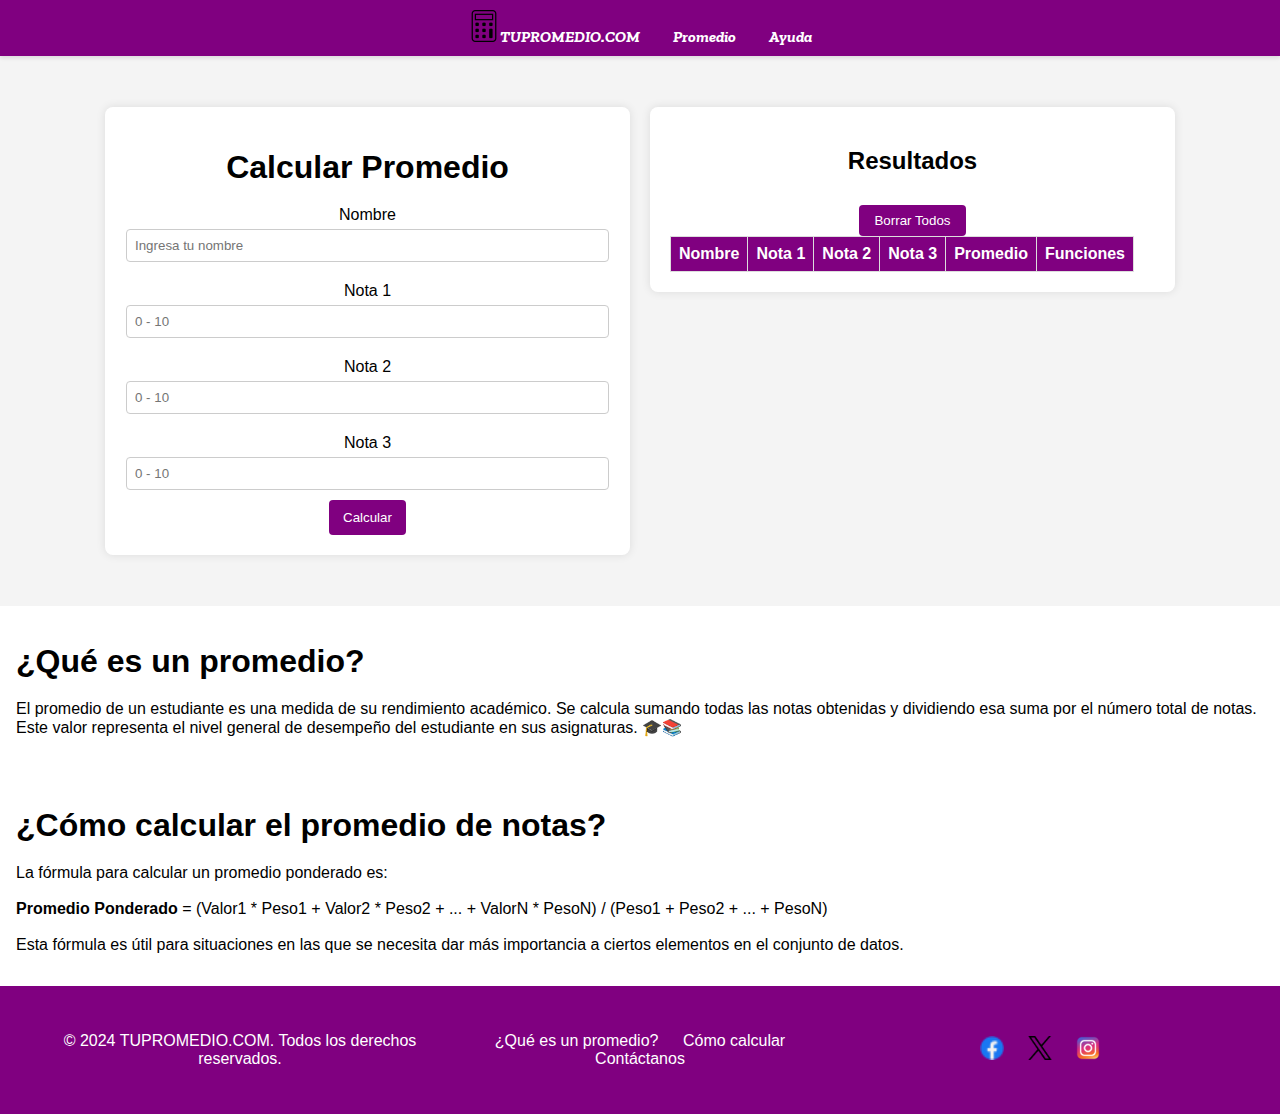
<file: index.html>
<!DOCTYPE html>
<html lang="en">

<head>
    <meta charset="UTF-8">
    <meta name="viewport" content="width=device-width, initial-scale=1.0">
    <title>TUPROMEDIO.COM</title>
    <link rel="stylesheet" href="Css/style.css">
    <link rel="preconnect" href="https://fonts.googleapis.com">
    <link rel="preconnect" href="https://fonts.gstatic.com" crossorigin>
    <link
        href="https://fonts.googleapis.com/css2?family=Zilla+Slab:ital,wght@0,300;0,400;0,500;0,600;0,700;1,300;1,400;1,500;1,600;1,700&display=swap"
        rel="stylesheet">
</head>

<body>
    <header>
        <nav>
            <div class="menu">
                <a href="index.html"><img src="img/cal.ico" alt="img">TUPROMEDIO.COM</a>
                <a href="#promedio">Promedio</a>
                <a href="#calcular">Ayuda</a>
            </div>
        </nav>
    </header>

    <div class="content-wrapper">
        <div id="contenedor">
            <h1>Calcular Promedio</h1>
            <label for="Nombre">Nombre</label>
            <input type="text" id="Nombre" placeholder="Ingresa tu nombre">
            <label for="nota1">Nota 1</label>
            <input type="number" id="nota1" placeholder="0 - 10">
            <label for="nota2">Nota 2</label>
            <input type="number" id="nota2" placeholder="0 - 10">
            <label for="nota3">Nota 3</label>
            <input type="number" id="nota3" placeholder="0 - 10">
            <button class="neu-button" onclick="guardar()">Calcular</button>
        </div>

        <!-- Tabla de resultados -->
        <div id="contenedor">
            <h2>Resultados</h2>
            <button class="neu-button" onclick="borrarEstudiantes()">Borrar Todos</button>
            <table class="result-table" id="tablaResultado">
                <thead>
                    <tr>
                        <th>Nombre</th>
                        <th>Nota 1</th>
                        <th>Nota 2</th>
                        <th>Nota 3</th>
                        <th>Promedio</th>
                        <th>Funciones</th>
                    </tr>
                </thead>
                <tbody>
                   <!-- resultados en pantalla -->
                </tbody>
            </table>
        </div>
    </div>

    <main>
        <section id="promedio">
            <h1>¿Qué es un promedio?</h1>
            <p>
                El promedio de un estudiante es una medida de su rendimiento académico. Se calcula sumando todas las
                notas obtenidas y dividiendo esa suma por el número total de notas. Este valor representa el nivel
                general de desempeño del estudiante en sus asignaturas. 🎓📚
            </p>
        </section>
        <section id="calcular">
        <h1>¿Cómo calcular el promedio de notas?</h1>
        <p>
            La fórmula para calcular un promedio ponderado es:
            <br><br>
            <strong>Promedio Ponderado</strong> =
            (Valor1 * Peso1 + Valor2 * Peso2 + ... + ValorN * PesoN) / (Peso1 + Peso2 + ... + PesoN)
            <br><br>
            Esta fórmula es útil para situaciones en las que se necesita dar más importancia a ciertos elementos
            en el conjunto de datos.
        </p>
    </section>
    </main>

    <footer>
        <div class="footer-container">
            <div class="footer-info">
                <p>&copy; 2024 TUPROMEDIO.COM. Todos los derechos reservados.</p>
            </div>
            <div class="footer-links">
                <a href="#promedio">¿Qué es un promedio?</a>
                <a href="#calcular">Cómo calcular</a>
                <a href="Contactenos.html">Contáctanos</a>
            </div>
            <div class="footer-socials">
                <a href="https://www.facebook.com" target="_blank"><img src="img/Facebook.png" alt="Facebook"></a>
                <a href="https://www.twitter.com" target="_blank"><img src="img/twitter.png" alt="Twitter"></a>
                <a href="https://www.instagram.com" target="_blank"><img src="img/instagram.png" alt="Instagram"></a>
            </div>
        </div>
    </footer>
    
    <script src="JS/app.js"></script>
</body>

</html>
</file>
<file: Css/style.css>
/* General */
body {
    font-family: Arial, sans-serif;
    background-color: #f4f4f4;
    margin: 0;
    padding: 0;
    justify-content: center;
    align-items: center;
    height: 100vh;
    background-image: url(https://img.freepik.com/premium-vector/education-school-set-with-line-style-vector-design_548646-4008.jpg);
}

/* Header */
header {
    font-family: "Zilla Slab", serif;
    font-weight: 700;
    font-style: italic;
    width: 100%;
    background-color: purple;
    color: white;
    padding: 10px 0;
    box-shadow: 0 2px 4px rgba(0, 0, 0, 0.1);
}

/* Navigation */
nav {
    display: flex; 
    justify-content: space-around;
}

nav a {
    color: white;
    text-decoration: none;
    padding: 0 15px;
    transition: color 0.3s ease;
}

nav a:hover {
    color: #ddd;
}

/* Main Section */
section {
    margin: auto;
    padding: 1rem;
    background-color: white;
}

/* Contenedor */
#contenedor {
    background-color: #fff;
    border-radius: 8px;
    box-shadow: 0 0 10px rgba(0, 0, 0, 0.1);
    padding: 20px;
    max-width: 485px;
    width: 100%;
    text-align: center;
    overflow-x: auto;
}

/* Content Wrapper */
.content-wrapper {
    margin-top: 4%;
    display: flex; 
    gap: 20px; 
    align-items: flex-start;
    justify-content: center;
    margin-bottom: 4%;
}

/* Promedio Notas */
.promedioNotas {
    width: 80%;
    max-width: 600px;
    padding: 20px;
    background-color: #f4f4f4;
    border-radius: 10px;
    box-shadow: 0 4px 8px rgba(0, 0, 0, 0.1);
}

/* Form Elements */
h1 {
    margin-bottom: 20px;
}

label {
    display: block;
    margin: 10px 0 5px;
}

input[type="text"],
input[type="number"] {
    width: calc(100% - 20px);
    padding: 8px;
    margin-bottom: 10px;
    border: 1px solid #ccc;
    border-radius: 4px;
}

/* Buttons */
.neu-button {
    background-color: purple;
    color: white;
    border: none;
    padding: 10px 14px;
    border-radius: 4px;
    cursor: pointer;
    transition: background-color 0.3s ease;
}

.neu-button:hover {
    background-color: purple;
}

button[onclick="borrarEstudiantes()"] {
    margin-top: 10px;
    color: white;
    padding: 8px 15px;
    border: none;
    border-radius: 4px;
    cursor: pointer;
    transition: background-color 0.3s ease, transform 0.2s ease;
}

button[onclick="borrarEstudiantes()"]:hover {
    transform: scale(1.05);
}

/* Table */
.result-table {
    width: 100%;
    border-collapse: collapse;
    table-layout: fixed;
    display: block;
    max-height: 300px;
    overflow-y: auto;
}

.result-table th,
.result-table td {
    border: 1px solid #ddd;
    padding: 8px;
    text-align: center;
    white-space: nowrap;
}

.result-table th {
    background-color: purple;
    color: white;
    position: sticky;
    top: 0;
    z-index: 1;
}

/* footer */

footer {
    background-color: purple;
    color: white;
    padding: 20px 0;
    text-align: center;
}

.footer-container {
    display: flex;
    flex-wrap: wrap;
    justify-content: space-around;
    align-items: center;
    max-width: 1200px;
    margin: 0 auto;
}

.footer-info {
    flex: 1;
    margin: 10px;
}

.footer-links {
    flex: 1;
    margin: 10px;
}

.footer-links a {
    color: white;
    text-decoration: none;
    margin: 0 10px;
    transition: color 0.3s ease;
}

.footer-links a:hover {
    color: #ddd;
}

.footer-socials {
    flex: 1;
    margin: 10px;
}

.footer-socials a {
    margin: 0 10px;
    display: inline-block;
}

.footer-socials img {
    width: 24px;
    height: 24px;
    transition: transform 0.3s ease;
}

.footer-socials img:hover {
    transform: scale(1.2);
}
</file>
